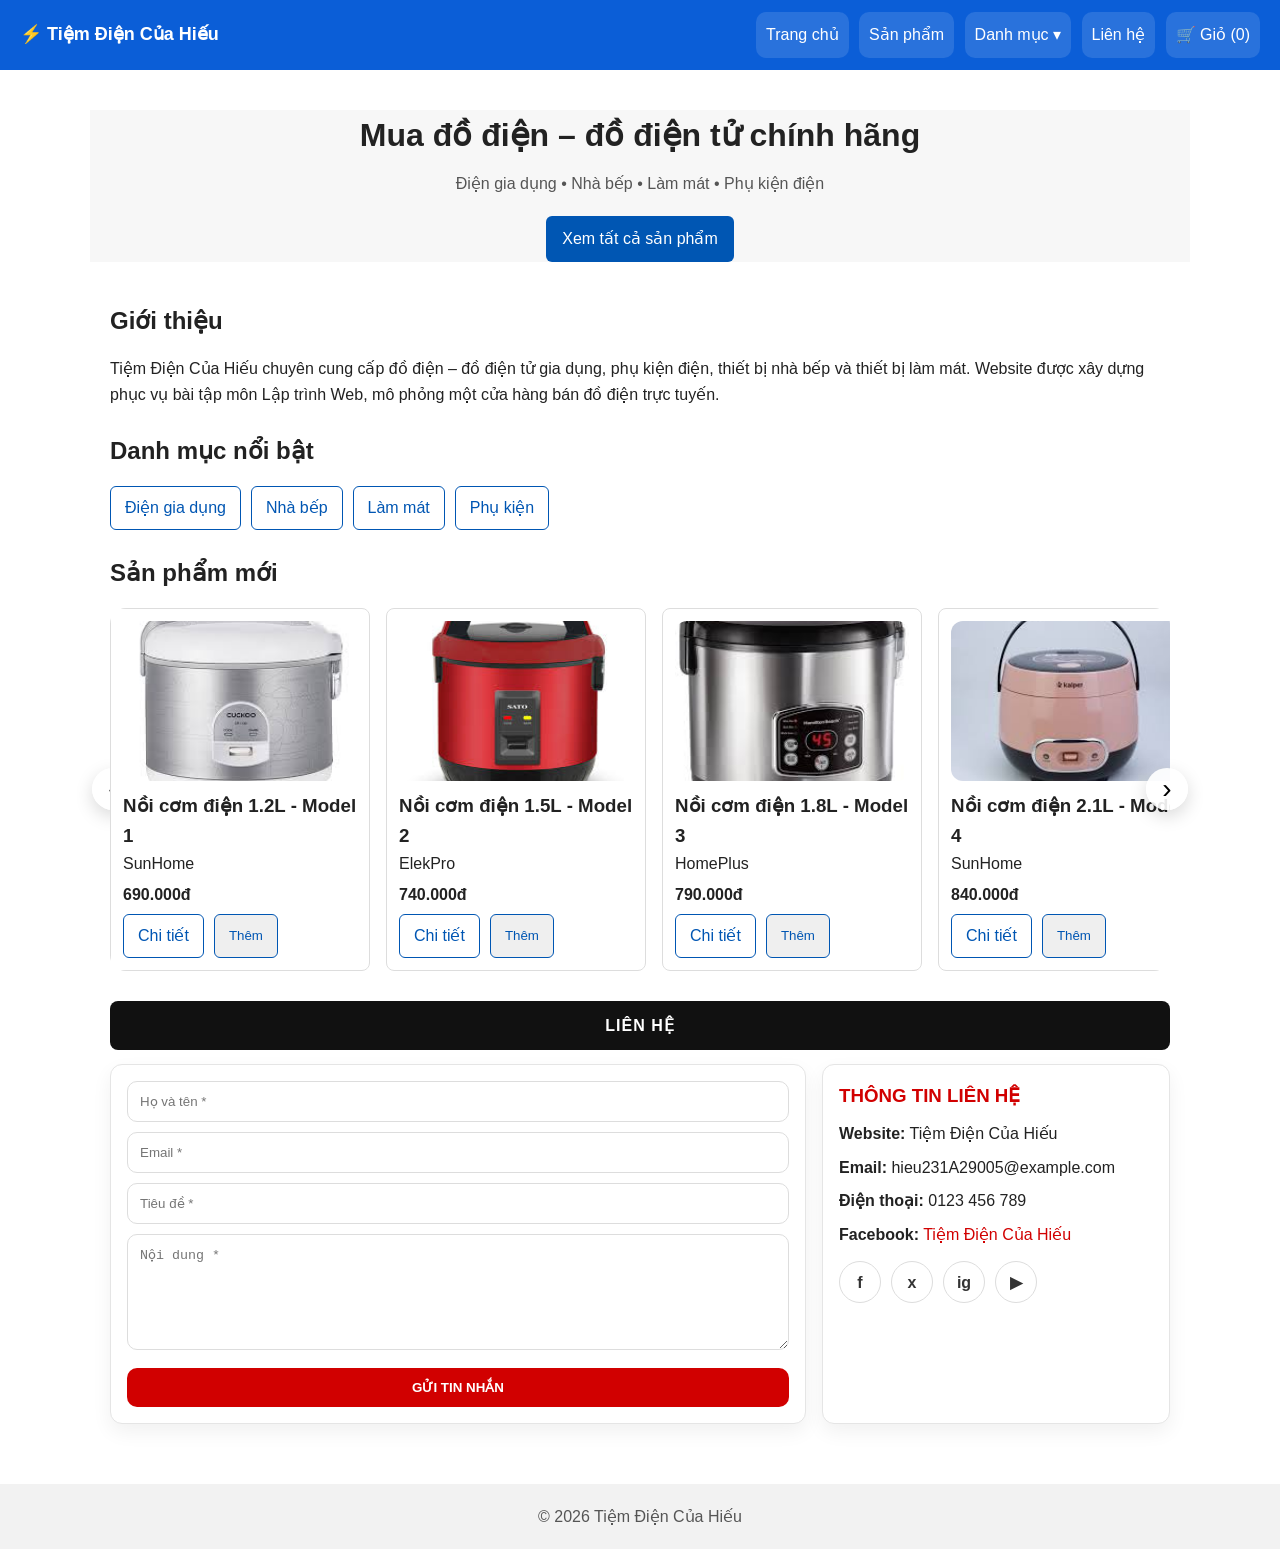
<file: index.html>
<!DOCTYPE html>
<html lang="vi">
<head>
  <meta charset="UTF-8"/>
  <meta name="viewport" content="width=device-width, initial-scale=1.0"/>
  <title>Tiệm Điện Của Hiếu</title>
  <link rel="stylesheet" href="style.css"/>
</head>
<body>
  <header class="header">
  <a class="brand" href="index.html">⚡ Tiệm Điện Của Hiếu</a>
  <nav class="nav">
    <ul class="menu">
      <li><a href="index.html">Trang chủ</a></li>
      <li><a href="products.html">Sản phẩm</a></li>
      <li class="dropdown">
  <a href="category.html?cat=dien-gia-dung">Danh mục ▾</a>
  <ul class="dropdown-menu">
    <li><a href="category.html?cat=dien-gia-dung">Điện gia dụng</a></li>
    <li><a href="category.html?cat=nha-bep">Nhà bếp</a></li>
    <li><a href="category.html?cat=lam-mat">Làm mát</a></li>
    <li><a href="category.html?cat=phu-kien">Phụ kiện</a></li>
  </ul>
</li>

      <li><a href="contact.html">Liên hệ</a></li>
      <li><a href="cart.html">🛒 Giỏ (<span id="cartCount">0</span>)</a></li>
    </ul>
  </nav>
</header>

  <section class="hero section">
    <h1>Mua đồ điện – đồ điện tử chính hãng</h1>
    <p>Điện gia dụng • Nhà bếp • Làm mát • Phụ kiện điện</p>
    <a class="btn" href="products.html">Xem tất cả sản phẩm</a>
  </section>

  <main class="section">
  <section id="about">
    <h2>Giới thiệu</h2>
    <p>
      Tiệm Điện Của Hiếu chuyên cung cấp đồ điện – đồ điện tử gia dụng, phụ kiện điện,
      thiết bị nhà bếp và thiết bị làm mát. Website được xây dựng phục vụ bài tập
      môn Lập trình Web, mô phỏng một cửa hàng bán đồ điện trực tuyến.
    </p>
  </section>

  <!-- DANH MỤC -->
  <section id="categories" style="margin-top:24px;">
    <h2>Danh mục nổi bật</h2>
    <div class="row2">
      <a class="btn-outline" href="category.html?cat=dien-gia-dung">Điện gia dụng</a>
      <a class="btn-outline" href="category.html?cat=nha-bep">Nhà bếp</a>
      <a class="btn-outline" href="category.html?cat=lam-mat">Làm mát</a>
      <a class="btn-outline" href="category.html?cat=phu-kien">Phụ kiện</a>
    </div>
  </section>

  <!-- SẢN PHẨM -->
  <section id="products" style="margin-top:24px;">
    <h2>Sản phẩm mới</h2>
    <div class="carousel">
  <button class="car-btn prev" id="homePrev" aria-label="Trước">‹</button>

  <div class="car-viewport" id="homeViewport">
    <div class="car-track" id="homeTrack"></div>
  </div>

  <button class="car-btn next" id="homeNext" aria-label="Sau">›</button>
</div>

  </section>

  <!-- LIÊN HỆ -->
  <section id="contact" class="contact-section">
  <div class="contact-title">LIÊN HỆ</div>

  <div class="contact-wrap">
    <!-- FORM (TRÁI) -->
    <div class="contact-box">
      <form id="contactForm2" class="contact-form2">
        <input type="text" id="c_name" placeholder="Họ và tên *" required>
        <input type="email" id="c_email" placeholder="Email *" required>
        <input type="text" id="c_subject" placeholder="Tiêu đề *" required>
        <textarea id="c_message" rows="6" placeholder="Nội dung *" required></textarea>

        <button type="submit" class="contact-btn">GỬI TIN NHẮN</button>
      </form>
    </div>

    <!-- THÔNG TIN (PHẢI) -->
    <div class="contact-box info-box">
      <h3>THÔNG TIN LIÊN HỆ</h3>
      <p><b>Website:</b> Tiệm Điện Của Hiếu</p>
      <p><b>Email:</b> hieu231A29005@example.com</p>
      <p><b>Điện thoại:</b> 0123 456 789</p>
      <p><b>Facebook:</b> <a href="#" class="link">Tiệm Điện Của Hiếu</a></p>

      <div class="social">
        <a class="social-item fb" href="#" title="Facebook">f</a>
        <a class="social-item tw" href="#" title="Twitter">x</a>
        <a class="social-item ig" href="#" title="Instagram">ig</a>
        <a class="social-item yt" href="#" title="YouTube">▶</a>
      </div>
    </div>
  </div>

  <!-- POPUP -->
  <div id="toast" class="toast">Cảm ơn bạn đã liên hệ!</div>
</section>
  </main>

  <footer class="footer">© 2026 Tiệm Điện Của Hiếu</footer>
	<script src="products_data.js"></script>
<script src="app.js"></script>
<script>
window.addEventListener("DOMContentLoaded", function () {
  const track = document.getElementById("homeTrack");
  const viewport = document.getElementById("homeViewport");
  const btnPrev = document.getElementById("homePrev");
  const btnNext = document.getElementById("homeNext");

  const list = (typeof PRODUCTS !== "undefined") ? PRODUCTS : (window.PRODUCTS || []);
  if (!track || !viewport || !list.length) return;

  const items = list.slice(0, 12);

  track.innerHTML = items.map(p => `
    <article class="card">
      <div class="thumb">
        <img src="${p.img}" alt="${escapeHtml(p.name)}">
      </div>
      <h3>${escapeHtml(p.name)}</h3>
      <p class="meta">${escapeHtml(p.brand || "")}</p>
      <p class="price">${formatVND(p.price)}</p>
      <div class="row2">
        <a class="btn-outline" href="product.html?id=${encodeURIComponent(p.id)}">Chi tiết</a>
        <button class="btn-outline add" data-id="${p.id}">Thêm</button>
      </div>
    </article>
  `).join("");

  track.querySelectorAll(".add").forEach(btn => {
    btn.addEventListener("click", () => {
      const id = btn.dataset.id;
      const product = list.find(x => x.id === id);
      addToCart(product, 1);
      btn.textContent = "Đã thêm";
      setTimeout(()=>btn.textContent="Thêm", 700);
    });
  });

  let index = 0;
  function cardStep(){
    const firstCard = track.querySelector(".card");
    if (!firstCard) return 260;
    const style = getComputedStyle(track);
    const gap = parseFloat(style.gap || "16");
    return firstCard.getBoundingClientRect().width + gap;
  }
  function visibleCount(){
    const step = cardStep();
    return Math.max(1, Math.floor(viewport.clientWidth / step));
  }
  function maxIndex(){
    return Math.max(0, items.length - visibleCount());
  }
  function renderPos(){
    const step = cardStep();
    track.style.transform = `translateX(${-index * step}px)`;
  }

  btnPrev.onclick = () => { index = Math.max(0, index - 1); renderPos(); };
  btnNext.onclick = () => { index = Math.min(maxIndex(), index + 1); renderPos(); };

  window.onresize = () => {
    index = Math.min(index, maxIndex());
    renderPos();
  };

  renderPos();
});
</script>
<script>
  // Validate + popup
  const form2 = document.getElementById("contactForm2");
  const toast = document.getElementById("toast");

  function showToast(){
    toast.classList.add("show");
    setTimeout(()=>toast.classList.remove("show"), 2000);
  }

  form2.addEventListener("submit", function(e){
    e.preventDefault();

    const name = document.getElementById("c_name").value.trim();
    const email = document.getElementById("c_email").value.trim();
    const subject = document.getElementById("c_subject").value.trim();
    const message = document.getElementById("c_message").value.trim();

    // kiểm tra đơn giản
    if(!name || !email || !subject || !message){
      alert("Vui lòng nhập đầy đủ thông tin!");
      return;
    }

    const emailOk = /^[^\s@]+@[^\s@]+\.[^\s@]+$/.test(email);
    if(!emailOk){
      alert("Email không hợp lệ!");
      return;
    }

    showToast();
    form2.reset();
  });
</script>
<script>
  window.addEventListener("DOMContentLoaded", function () {
    const grid = document.getElementById("homeGrid");
    if (!grid) return;

    // hỗ trợ cả 2 kiểu khai báo
    const list = (typeof PRODUCTS !== "undefined")
      ? PRODUCTS
      : (window.PRODUCTS || []);

    if (!list.length) {
      grid.innerHTML = "<p class='small'>Chưa load được dữ liệu sản phẩm.</p>";
      return;
    }

    const items = list.slice(0, 8);

    grid.innerHTML = items.map(p => `
  <article class="card">
    <div class="thumb">
      <img src="${p.img}" alt="${p.name}">
    </div>
    <h3>${p.name}</h3>
    <p class="price">${formatVND(p.price)}</p>
    <div class="row2">
      <a class="btn-outline" href="product.html?id=${encodeURIComponent(p.id)}">Chi tiết</a>
      <button class="btn-outline add" data-id="${p.id}">Thêm</button>
    </div>
  </article>
`).join("");


    grid.querySelectorAll(".add").forEach(btn => {
      btn.addEventListener("click", () => {
        const id = btn.dataset.id;
        const product = list.find(x => x.id === id);
        addToCart(product, 1);
        btn.textContent = "Đã thêm";
        setTimeout(()=>btn.textContent="Thêm", 700);
      });
    });
  });
</script>
</body>
</html>
</file>
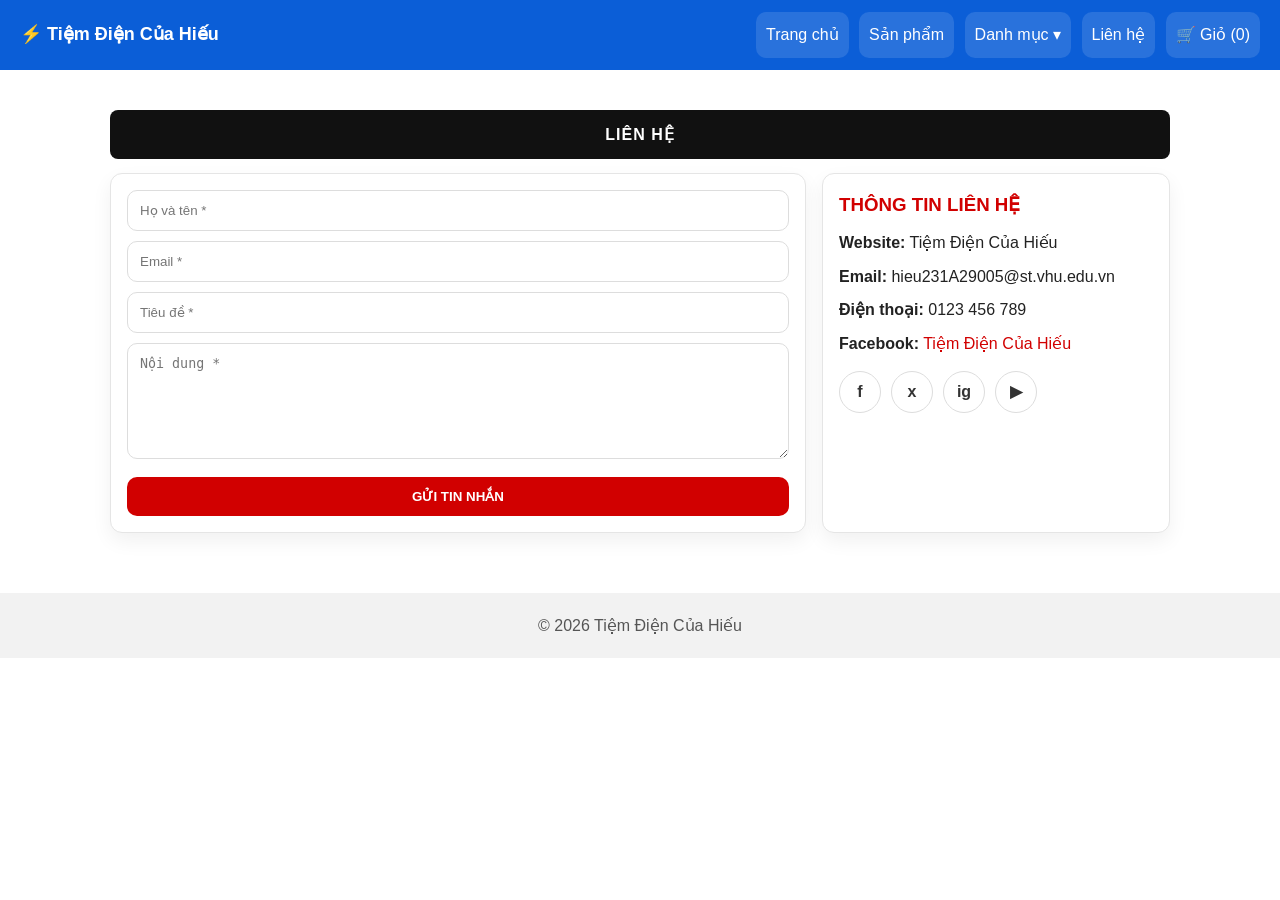
<file: contact.html>
<!DOCTYPE html>
<html lang="vi">
<head>
  <meta charset="UTF-8"/>
  <meta name="viewport" content="width=device-width, initial-scale=1.0"/>
  <title>Liên hệ</title>
  <link rel="stylesheet" href="style.css"/>
</head>
<body>
  <header class="header">
  <a class="brand" href="index.html">⚡ Tiệm Điện Của Hiếu</a>
  <nav class="nav">
    <ul class="menu">
      <li><a href="index.html">Trang chủ</a></li>
      <li><a href="products.html">Sản phẩm</a></li>
      <li class="dropdown">
  <a href="category.html?cat=dien-gia-dung">Danh mục ▾</a>
  <ul class="dropdown-menu">
    <li><a href="category.html?cat=dien-gia-dung">Điện gia dụng</a></li>
    <li><a href="category.html?cat=nha-bep">Nhà bếp</a></li>
    <li><a href="category.html?cat=lam-mat">Làm mát</a></li>
    <li><a href="category.html?cat=phu-kien">Phụ kiện</a></li>
  </ul>
</li>
      <li><a href="contact.html">Liên hệ</a></li>
      <li><a href="cart.html">🛒 Giỏ (<span id="cartCount">0</span>)</a></li>
    </ul>
  </nav>
</header>

  <main class="section">
  <section id="contact" class="contact-section">
    <div class="contact-title">LIÊN HỆ</div>

    <div class="contact-wrap">
      <!-- FORM -->
      <div class="contact-box">
        <form id="contactForm2" class="contact-form2">
          <input type="text" id="c_name" placeholder="Họ và tên *" required>
          <input type="email" id="c_email" placeholder="Email *" required>
          <input type="text" id="c_subject" placeholder="Tiêu đề *" required>
          <textarea id="c_message" rows="6" placeholder="Nội dung *" required></textarea>

          <button type="submit" class="contact-btn">GỬI TIN NHẮN</button>
        </form>
      </div>

      <!-- THÔNG TIN -->
      <div class="contact-box info-box">
        <h3>THÔNG TIN LIÊN HỆ</h3>
        <p><b>Website:</b> Tiệm Điện Của Hiếu</p>
        <p><b>Email:</b> hieu231A29005@st.vhu.edu.vn</p>
        <p><b>Điện thoại:</b> 0123 456 789</p>
        <p><b>Facebook:</b> <a href="#" class="link">Tiệm Điện Của Hiếu</a></p>

        <div class="social">
          <a class="social-item fb" href="#">f</a>
          <a class="social-item tw" href="#">x</a>
          <a class="social-item ig" href="#">ig</a>
          <a class="social-item yt" href="#">▶</a>
        </div>
      </div>
    </div>

    <div id="toast" class="toast">Cảm ơn bạn đã liên hệ!</div>
  </section>
</main>


  <footer class="footer">© 2026 Tiệm Điện Của Hiếu</footer>

  <script src="app.js"></script>
  <script src="contact_page.js"></script>
  <script>
  const form2 = document.getElementById("contactForm2");
  const toast = document.getElementById("toast");

  function showToast(){
    toast.classList.add("show");
    setTimeout(()=>toast.classList.remove("show"), 2000);
  }

  form2.addEventListener("submit", function(e){
    e.preventDefault();

    const name = c_name.value.trim();
    const email = c_email.value.trim();
    const subject = c_subject.value.trim();
    const message = c_message.value.trim();

    if(!name || !email || !subject || !message){
      alert("Vui lòng nhập đầy đủ thông tin!");
      return;
    }

    const emailOk = /^[^\s@]+@[^\s@]+\.[^\s@]+$/.test(email);
    if(!emailOk){
      alert("Email không hợp lệ!");
      return;
    }

    showToast();
    this.reset();
  });
</script>
</body>
</html>
</file>
<file: style.css>
/* RESET */
* {
  margin: 0;
  padding: 0;
  box-sizing: border-box;
}

body {
  font-family: Arial, Helvetica, sans-serif;
  line-height: 1.6;
  color: #222;
}

/* HEADER */
.header {
  background: #fff;
  border-bottom: 1px solid #ddd;
  padding: 12px 20px;
  display: flex;
  align-items: center;
  justify-content: space-between;
}

.brand {
  font-weight: bold;
  font-size: 18px;
  color: #0056b3;
  text-decoration: none;
}

/* MENU */
.menu {
  list-style: none;
}

.menu li {
  display: inline-block;     /* yêu cầu môn học */
  padding: 10px;
}

.menu li:hover {
  background: #e6e6e6;       /* hover xám */
}

.menu a {
  text-decoration: none;
  color: #000;
}

/* HERO */
.hero {
  padding: 60px 20px;
  text-align: center;
  background: #f7f7f7;
}

.hero h1 {
  font-size: 32px;
  margin-bottom: 10px;
}

.hero p {
  color: #555;
  margin-bottom: 20px;
}

.btn {
  background: #0056b3;
  color: #fff;
  padding: 10px 16px;
  border-radius: 6px;
  text-decoration: none;
  display: inline-block;
}

/* SECTION */
.section {
  max-width: 1100px;
  margin: 40px auto;
  padding: 0 20px;
}

.section h2 {
  margin-bottom: 16px;
}

/* CATEGORY LINKS */
.row2 {
  display: flex;
  gap: 10px;
  flex-wrap: wrap;
}

.btn-outline {
  border: 1px solid #0056b3;
  color: #0056b3;
  padding: 8px 14px;
  border-radius: 6px;
  text-decoration: none;
}

/* PRODUCT GRID */
.grid {
  display: grid;
  grid-template-columns: repeat(4, 1fr);
  gap: 16px;
  margin-top: 20px;
}

.card {
  border: 1px solid #ddd;
  border-radius: 8px;
  padding: 12px;
  background: #fff;
}

.thumb {
  height: 120px;
  background: #eee;
  border-radius: 6px;
  display: flex;
  align-items: center;
  justify-content: center;
  margin-bottom: 10px;
}

.price {
  font-weight: bold;
  margin: 6px 0;
}

/* FOOTER */
.footer {
  margin-top: 60px;
  padding: 20px;
  text-align: center;
  background: #f2f2f2;
  color: #555;
}

/* RESPONSIVE */
@media (max-width: 900px) {
  .grid {
    grid-template-columns: repeat(2, 1fr);
  }
}

@media (max-width: 520px) {
  .grid {
    grid-template-columns: 1fr;
  }
}
html { scroll-behavior: smooth; }
/* ===== MENU NỀN MÀU ===== */
.header{
  background: #0b5ed7;           /* nền xanh cho thanh menu */
  border-bottom: 0;
}

.brand{
  color: #fff;                    /* chữ logo trắng */
}

.menu a{
  color: #fff;                    /* chữ menu trắng */
}

/* từng mục menu có nền nhẹ + bo góc */
.menu li{
  display: inline-block;          /* giữ đúng yêu cầu inline hiển thị ngang */
  padding: 10px;
  border-radius: 10px;
  background: rgba(255,255,255,0.12);
  margin-left: 6px;
}

/* hover xám (yêu cầu) */
.menu li:hover{
  background: #ccc;
}
.menu li:hover a{
  color: #111;
}
/* ===== CONTACT đẹp ===== */
.contact-card{
  margin-top: 12px;
  border: 1px solid #e5e5e5;
  border-radius: 14px;
  background: #fff;
  padding: 16px;
  box-shadow: 0 8px 20px rgba(0,0,0,0.06);
  max-width: 700px;
}

.contact-form .field label{
  display: block;
  font-size: 13px;
  color: #444;
  margin-bottom: 6px;
  font-weight: 600;
}

.contact-form input,
.contact-form textarea{
  width: 100%;
  padding: 10px 12px;
  border: 1px solid #d6d6d6;
  border-radius: 12px;
  outline: none;
}

.contact-form input:focus,
.contact-form textarea:focus{
  border-color: #0b5ed7;
}

.form-grid{
  display: grid;
  grid-template-columns: 1fr 1fr;
  gap: 12px;
}

.contact-actions{
  display: flex;
  align-items: center;
  gap: 12px;
  margin-top: 12px;
}

.note{
  color: #0a7;
  font-weight: 600;
}

/* mobile */
@media (max-width: 680px){
  .form-grid{ grid-template-columns: 1fr; }
}
.contact-section{
  margin-top: 30px;
}

.contact-title{
  background:#111;
  color:#fff;
  text-align:center;
  padding:12px;
  font-weight:800;
  letter-spacing:1px;
  border-radius:8px;
}

.contact-wrap{
  display:grid;
  grid-template-columns: 2fr 1fr;
  gap:16px;
  margin-top: 14px;
}

.contact-box{
  background:#fff;
  border:1px solid #e5e5e5;
  border-radius:12px;
  padding:16px;
  box-shadow: 0 8px 20px rgba(0,0,0,0.06);
}

.contact-form2 input,
.contact-form2 textarea{
  width:100%;
  padding:12px 12px;
  border:1px solid #ddd;
  border-radius:10px;
  margin-bottom:10px;
  outline:none;
}

.contact-form2 input:focus,
.contact-form2 textarea:focus{
  border-color:#d10000;
}

.contact-btn{
  width:100%;
  padding:12px 14px;
  border:none;
  background:#d10000;
  color:#fff;
  font-weight:800;
  border-radius:10px;
  cursor:pointer;
}

.contact-btn:hover{
  filter: brightness(0.95);
}

/* Khối thông tin */
.info-box h3{
  color:#d10000;
  margin-bottom:10px;
}

.info-box p{
  margin:8px 0;
}

.info-box .link{
  color:#d10000;
  text-decoration:none;
}
.info-box .link:hover{
  text-decoration:underline;
}

/* Social icons */
.social{
  display:flex;
  gap:10px;
  margin-top:14px;
  flex-wrap:wrap;
}

.social-item{
  width:42px;
  height:42px;
  border-radius:50%;
  display:flex;
  align-items:center;
  justify-content:center;
  border:1px solid #ddd;
  text-decoration:none;
  color:#333;
  font-weight:800;
  transition: 0.2s;
  background:#fff;
}

.social-item:hover{
  color:#fff;
  border-color: transparent;
}

/* đổi màu khi hover */
.social-item.fb:hover{ background:#1877f2; }
.social-item.tw:hover{ background:#111; }
.social-item.ig:hover{ background:#e1306c; }
.social-item.yt:hover{ background:#ff0000; }

/* Popup toast */
.toast{
  position: fixed;
  right: 18px;
  bottom: 18px;
  background: #111;
  color:#fff;
  padding:12px 14px;
  border-radius:12px;
  box-shadow: 0 10px 25px rgba(0,0,0,0.25);
  opacity:0;
  transform: translateY(10px);
  transition: 0.25s;
  pointer-events:none;
  font-weight:700;
}
.toast.show{
  opacity:1;
  transform: translateY(0);
}

/* Responsive */
@media (max-width: 900px){
  .contact-wrap{ grid-template-columns: 1fr; }
}
.crumb{
  margin: 10px 0 12px;
  color:#666;
  font-size: 14px;
}
.crumb a{ color:#0b5ed7; text-decoration:none; }
.crumb span{ margin:0 6px; color:#999; }

.filters{
  display:flex;
  gap:10px;
  flex-wrap:wrap;
  align-items:center;
  margin: 10px 0 14px;
}
.filters input, .filters select{
  padding:10px 12px;
  border:1px solid #ddd;
  border-radius:10px;
  outline:none;
}
.badge{
  background:#eef4ff;
  color:#0b5ed7;
  padding:8px 10px;
  border-radius:999px;
  font-weight:700;
}
/* ===== Dropdown Danh mục ===== */
.dropdown{
  position: relative;
}

.dropdown-menu{
  position: absolute;
  top: 48px;
  right: 0;
  background: #fff;
  border: 1px solid #ddd;
  border-radius: 12px;
  padding: 8px;
  min-width: 180px;
  display: none;
  box-shadow: 0 10px 25px rgba(0,0,0,0.15);
  z-index: 9999;
}

.dropdown-menu li{
  display: block;
  background: transparent;
}

.dropdown-menu a{
  display: block;
  padding: 10px 12px;
  border-radius: 10px;
  color: #111;
  text-decoration: none;
}

.dropdown-menu a:hover{
  background: #eee;
}

.dropdown:hover .dropdown-menu{
  display: block;
}
.thumb{
  width: 100%;
  height: 160px;
  background: #f2f2f2;
  border-radius: 12px;
  overflow: hidden;
  display: flex;
  align-items: center;
  justify-content: center;
}

.thumb img{
  width: 100%;
  height: 100%;
  object-fit: cover;
  transition: 0.3s;
}

.card:hover .thumb img{
  transform: scale(1.05);
}
.detail-wrap{
  display:grid;
  grid-template-columns: 1fr 1.2fr;
  gap:18px;
  align-items:start;
}

.detail-thumb{
  height: 360px; /* ảnh to hơn */
}

.price.big{
  font-size: 22px;
  font-weight: 900;
}

.desc{
  color:#444;
  line-height:1.6;
}

@media (max-width: 900px){
  .detail-wrap{ grid-template-columns: 1fr; }
  .detail-thumb{ height: 260px; }
}
/* ===== CART UI ===== */
.cart-wrap{
  display:grid;
  grid-template-columns: 1.6fr 1fr;
  gap:18px;
  align-items:start;
}

.cart-list{
  background:#fff;
  border:1px solid #e8e8e8;
  border-radius:16px;
  padding:14px;
}

.cart-item{
  display:grid;
  grid-template-columns: 92px 1fr 140px 110px;
  gap:12px;
  align-items:center;
  padding:12px 0;
  border-bottom:1px dashed #e9e9e9;
}

.cart-item:last-child{ border-bottom:none; }

.cart-item .thumb{
  height:72px;
  border-radius:12px;
}

.cart-title{
  font-weight:800;
  margin:0 0 4px;
}

.cart-meta{
  margin:0;
  color:#666;
  font-size:13px;
}

.cart-price{
  font-weight:800;
  text-align:right;
}

.qty{
  display:flex;
  justify-content:flex-end;
  gap:6px;
  align-items:center;
}

.qty button{
  width:32px;
  height:32px;
  border:1px solid #d7d7d7;
  background:#fff;
  border-radius:10px;
  cursor:pointer;
}

.qty input{
  width:44px;
  height:32px;
  text-align:center;
  border:1px solid #d7d7d7;
  border-radius:10px;
}

.cart-actions{
  display:flex;
  gap:10px;
  margin-top:12px;
  flex-wrap:wrap;
}

.cart-summary{
  background:#fff;
  border:1px solid #e8e8e8;
  border-radius:16px;
  padding:14px;
  position:sticky;
  top:14px;
}

.sum-row{
  display:flex;
  justify-content:space-between;
  padding:8px 0;
  border-bottom:1px dashed #eee;
}
.sum-row:last-child{ border-bottom:none; }

.sum-total{
  font-size:18px;
  font-weight:900;
}

.btn-danger{
  border:1px solid #ff4d4f;
  color:#ff4d4f;
  background:#fff;
  padding:10px 14px;
  border-radius:12px;
  cursor:pointer;
}

@media (max-width: 900px){
  .cart-wrap{ grid-template-columns: 1fr; }
  .cart-item{ grid-template-columns: 92px 1fr; }
  .cart-price{ text-align:left; }
  .qty{ justify-content:flex-start; }
}
/* ===== CART (Shopee-like) ===== */
.cart-layout{
  display:grid;
  grid-template-columns: 1fr 320px;
  gap: 18px;
  align-items:start;
}

@media (max-width: 900px){
  .cart-layout{ grid-template-columns: 1fr; }
  .cart-summary2{ position: static !important; }
}

.cart-list{
  display:flex;
  flex-direction:column;
  gap: 14px;
}

.cart-item{
  background:#fff;
  border:1px solid #e9e9e9;
  border-radius: 14px;
  padding: 14px;
  display:flex;
  gap: 14px;
  align-items:center;
  box-shadow: 0 6px 18px rgba(0,0,0,0.04);
}

.cart-item .pic{
  width:84px;height:84px;
  border-radius:12px;
  overflow:hidden;
  background:#f2f2f2;
  flex: 0 0 auto;
  display:flex;align-items:center;justify-content:center;
}
.cart-item .pic img{ width:100%; height:100%; object-fit:cover; }

.cart-item .info{
  flex: 1 1 auto;
  min-width: 0;
}
.cart-item .name{
  font-weight:700;
  margin:0 0 4px;
}
.cart-item .brand{
  color:#666;
  font-size: 13px;
  margin:0 0 6px;
}
.cart-item .price{
  font-weight:700;
}

.qty-box{
  display:flex;
  align-items:center;
  gap:8px;
  margin-left:auto;
}
.qty-btn{
  width:34px;height:34px;
  border:1px solid #d7d7d7;
  background:#fff;
  border-radius:10px;
  cursor:pointer;
}
.qty-input{
  width:44px;
  height:34px;
  border:1px solid #d7d7d7;
  border-radius:10px;
  text-align:center;
  outline:none;
}

.cart-actions{
  display:flex;
  flex-direction:column;
  gap:8px;
  align-items:flex-end;
  margin-left: 10px;
}
.cart-remove{
  border:1px solid #ff4d4f;
  color:#ff4d4f;
  background:#fff;
  border-radius:10px;
  padding:8px 10px;
  cursor:pointer;
}
.cart-remove:hover{ background:#fff1f1; }

.cart-summary2{
  position: sticky;
  top: 90px;
  background:#fff;
  border:1px solid #e9e9e9;
  border-radius:14px;
  padding: 14px;
  box-shadow: 0 6px 18px rgba(0,0,0,0.04);
}
.sum-row{
  display:flex;
  justify-content:space-between;
  padding:8px 0;
  border-bottom:1px dashed #eee;
}
.sum-row:last-child{ border-bottom:none; }
.sum-total b{ font-size: 18px; }
.sum-note{ color:#666; font-size: 13px; margin: 10px 0; }
.sum-btns{ display:flex; gap:10px; margin-top: 10px; }
.sum-btns .btn, .sum-btns .btn-outline{ flex:1; }

.empty-cart{
  background:#fff;
  border:1px solid #e9e9e9;
  border-radius:14px;
  padding: 18px;
  box-shadow: 0 6px 18px rgba(0,0,0,0.04);
}
.carousel{
  position: relative;
  margin-top: 12px;
}

.car-viewport{
  overflow: hidden;
  border-radius: 16px;
}

.car-track{
  display: flex;
  gap: 16px;
  transition: transform .35s ease;
  will-change: transform;
}

/* mỗi card trong băng chuyền có “độ rộng cố định” */
.car-track .card{
  flex: 0 0 260px; /* đổi 260 tuỳ bạn */
}

.car-btn{
  position: absolute;
  top: 50%;
  transform: translateY(-50%);
  width: 42px;
  height: 42px;
  border-radius: 999px;
  border: 0;
  cursor: pointer;
  font-size: 28px;
  line-height: 42px;
  background: rgba(255,255,255,.9);
  box-shadow: 0 6px 18px rgba(0,0,0,.15);
}

.car-btn.prev{ left: -18px; }
.car-btn.next{ right: -18px; }

@media (max-width: 720px){
  .car-track .card{ flex-basis: 220px; }
  .car-btn.prev{ left: 4px; }
  .car-btn.next{ right: 4px; }
}
</file>
